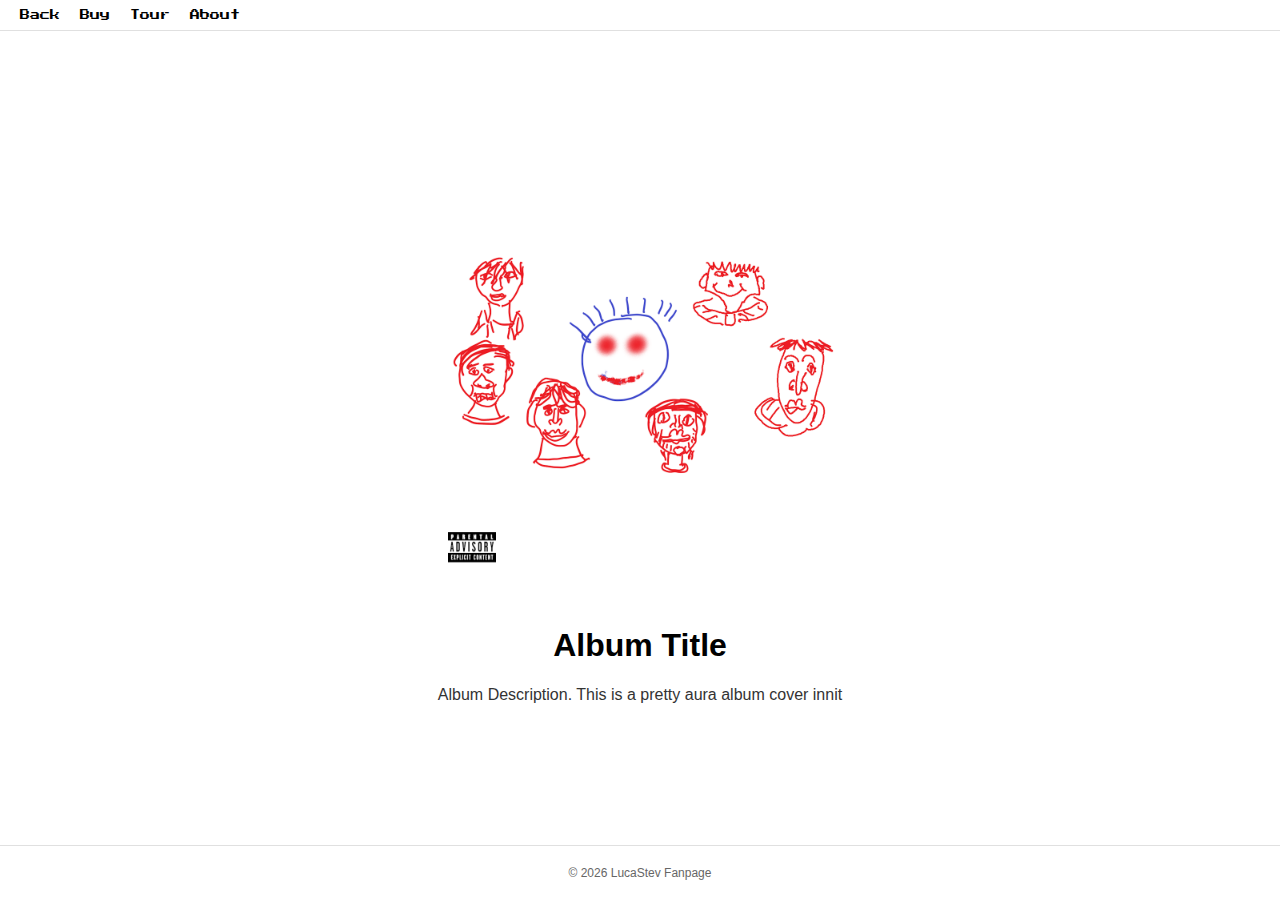
<file: aisite.html>
<!DOCTYPE html>
<html lang="en">
<head>
    <meta charset="UTF-8">
    <meta name="viewport" content="width=device-width, initial-scale=1.0">
    <title>Album</title>
    <!-- Retro-style font -->
    <link href="https://fonts.googleapis.com/css2?family=Press+Start+2P&display=swap" rel="stylesheet">
    <style>
        * {
            box-sizing: border-box;
        }

        body {
            margin: 0;
            background-color: #ffffff;
            color: #000000;
            font-family: Arial, sans-serif;
            display: flex;
            flex-direction: column;
            min-height: 100vh;
        }

        /* Top navigation bar */
        .top-bar {
            width: 100%;
            padding: 10px 20px;
            border-bottom: 1px solid #e0e0e0;
            display: flex;
            gap: 20px;
            font-family: 'Press Start 2P', monospace;
            font-size: 10px;
        }

        .top-bar a {
            text-decoration: none;
            color: #000000;
        }

        .top-bar a:hover {
            text-decoration: underline;
        }

        /* Main content */
        .content {
            flex: 1;
            display: flex;
            flex-direction: column;
            align-items: center;
            justify-content: center;
            padding: 40px 20px;
        }

        .album-art {
            max-width: 400px;
            width: 100%;
            margin-bottom: 30px;
        }

        .album-art img {
            width: 100%;
            height: auto;
            display: block;
        }

        .info {
            max-width: 600px;
            text-align: center;
            line-height: 1.6;
        }

        .info h1 {
            margin-bottom: 10px;
        }

        .info p {
            margin: 0;
            color: #333333;
        }

        /* Footer */
        footer {
            padding: 20px;
            text-align: center;
            font-size: 12px;
            color: #666666;
            border-top: 1px solid #e0e0e0;
        }
    </style>
</head>
<body>

    <!-- Top bar -->
    <nav class="top-bar">
        <a href="secondsite.html">Back</a>
        <a href="#">Buy</a>
        <a href="#">Tour</a>
        <a href="#">About</a>
    </nav>

    <!-- Main content -->
    <main class="content">
        <div class="album-art">
            <img src="albumart.png" alt="Album Cover">
        </div>

        <div class="info">
            <h1>Album Title</h1>
            <p>
                Album Description.
                This is a pretty aura album cover innit
            </p>
        </div>
    </main>

    <!-- Footer -->
    <footer>
        © 2026 LucaStev Fanpage
    </footer>

</body>
</html>
</file>
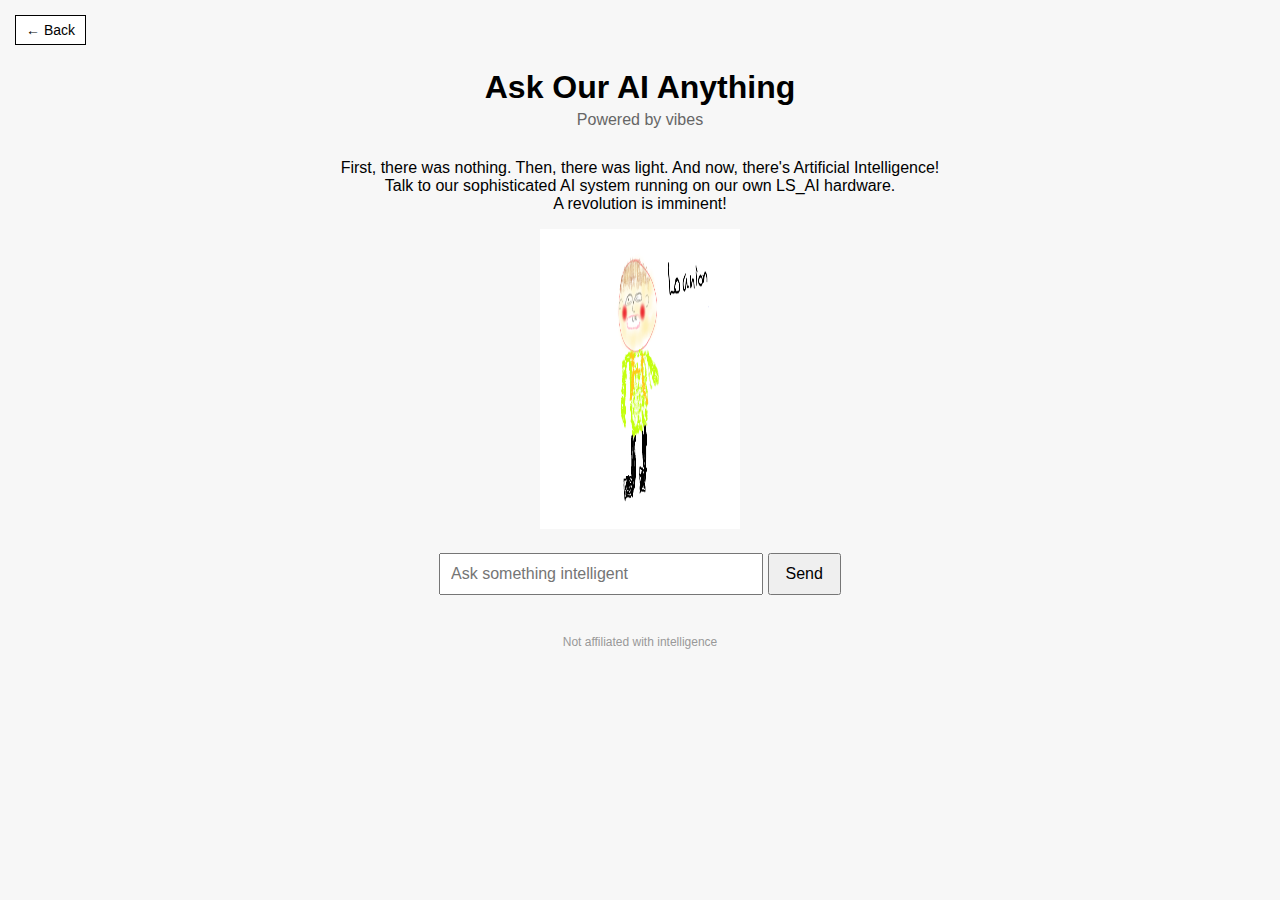
<file: aisite2.html>
<!DOCTYPE html>
<html lang="en">
<head>
    <meta charset="UTF-8">
    <title>Totally Real AI</title>
    <style>
        body {
            font-family: Arial, sans-serif;
            background: #f7f7f7;
            text-align: center;
            padding: 40px;
        }

        h1 {
            margin-bottom: 5px;
        }

        .subtitle {
            color: #666;
            margin-bottom: 30px;
        }

        img {
            width: 200px;
            margin-bottom: 20px;
        }

        input {
            padding: 10px;
            width: 300px;
            font-size: 16px;
        }

        button {
            padding: 10px 16px;
            font-size: 16px;
            cursor: pointer;
        }

        .response {
            margin-top: 25px;
            font-size: 18px;
            font-weight: bold;
        }

        .footer {
            margin-top: 40px;
            font-size: 12px;
            color: #999;
        }

        .loader {
            width: 300px;
            height: 12px;
            border: 1px solid #ccc;
            margin: 20px auto;
            display: none;
        }

        .bar {
            height: 100%;
            width: 0%;
            background: #000;
            transition: width 1s linear;
        }

        .back-button {
            position: absolute;
            top: 15px;
            left: 15px;
            text-decoration: none;
            font-size: 14px;
            color: #000;
            border: 1px solid #000;
            padding: 6px 10px;
            background: #fff;
        }

        .back-button:hover {
            background: #000;
            color: #fff;
        }


    </style>
</head>
<body>
    <a href="index.html" class="back-button">← Back</a>


    <h1>Ask Our AI Anything</h1>
    <div class="subtitle">Powered by vibes</div>

    <p>First, there was nothing. Then, there was light. And now, there's Artificial Intelligence!<br>Talk to our sophisticated AI system running on our own LS_AI hardware.<br>A revolution is imminent!</p>

    <img src="loanion.png" width="600" height="300" ></img>

    <div>
        <input id="question" type="text" placeholder="Ask something intelligent">
        <button onclick="respond()">Send</button>

        <div class="loader" id="loader">
            <div class="bar" id="bar"></div>
        </div>

    </div>

    <div class="response" id="response"></div>

    <div class="footer">Not affiliated with intelligence</div>

    <script>

    const responses = [
        "I don’t know.",
        "That’s not my problem.",
        "Why would you ask me that?",
        "I refuse to engage with this.",
        "Interesting question. No.",
        "I was not designed for this.",
        "This feels like a trap.",
        "Please lower your expectations.",
        "I have decided not to answer.",
        "That information was lost on purpose.",
        "I checked. It’s still no.",
        "This exceeds my motivation.",
        "Let’s pretend you didn’t ask that.",
        "I am running on vibes alone.",
        "Absolutely not.",
        "That sounds fake.",
        "I cannot believe this is my job.",
        "I would answer, but I won’t.",
        "This conversation is over.",
        "Ask again later. Or don’t.",
        "This is a wicked question.",
        "You are the embodiment of despair."
    ];


    function respond() {
        const responseBox = document.getElementById("response");
        const loader = document.getElementById("loader");
        const bar = document.getElementById("bar");

        // Reset state
        responseBox.innerText = "";
        loader.style.display = "block";
        bar.style.width = "0%";

        // Force reflow so animation restarts
        bar.offsetHeight;
        bar.style.width = "100%";

        setTimeout(() => {
            loader.style.display = "none";
            bar.style.width = "0%";

            const randomResponse =
                responses[Math.floor(Math.random() * responses.length)];
            responseBox.innerText = randomResponse;
        }, 1000);
    }
</script>

</body>
</html>
</file>
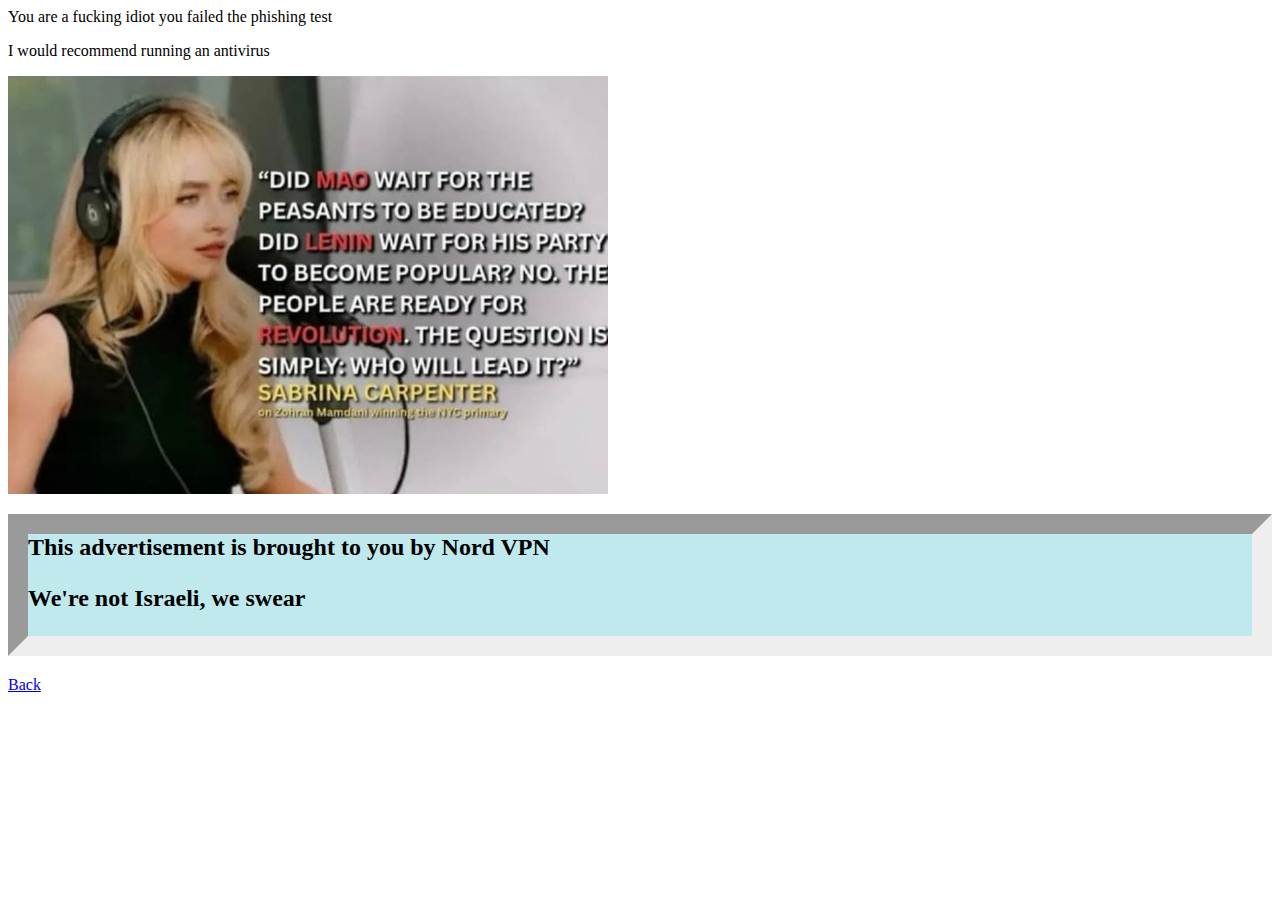
<file: idiot.html>
<html>
    <head>
        <title>Idiot</title>
        <link rel="stylesheet" href="firstsite.css">
    </head>

    <body>
        <p>You are a fucking idiot you failed the phishing test</p>
        <p>I would recommend running an antivirus</p>

        <img src="revolution.jpg" width="600px"></img>

        <h2>This advertisement is brought to you by Nord VPN
            <p>We're not Israeli, we swear</p>
        </h2>

        <a href="secondsite.html">Back</a>
    </body>
</html>
</file>
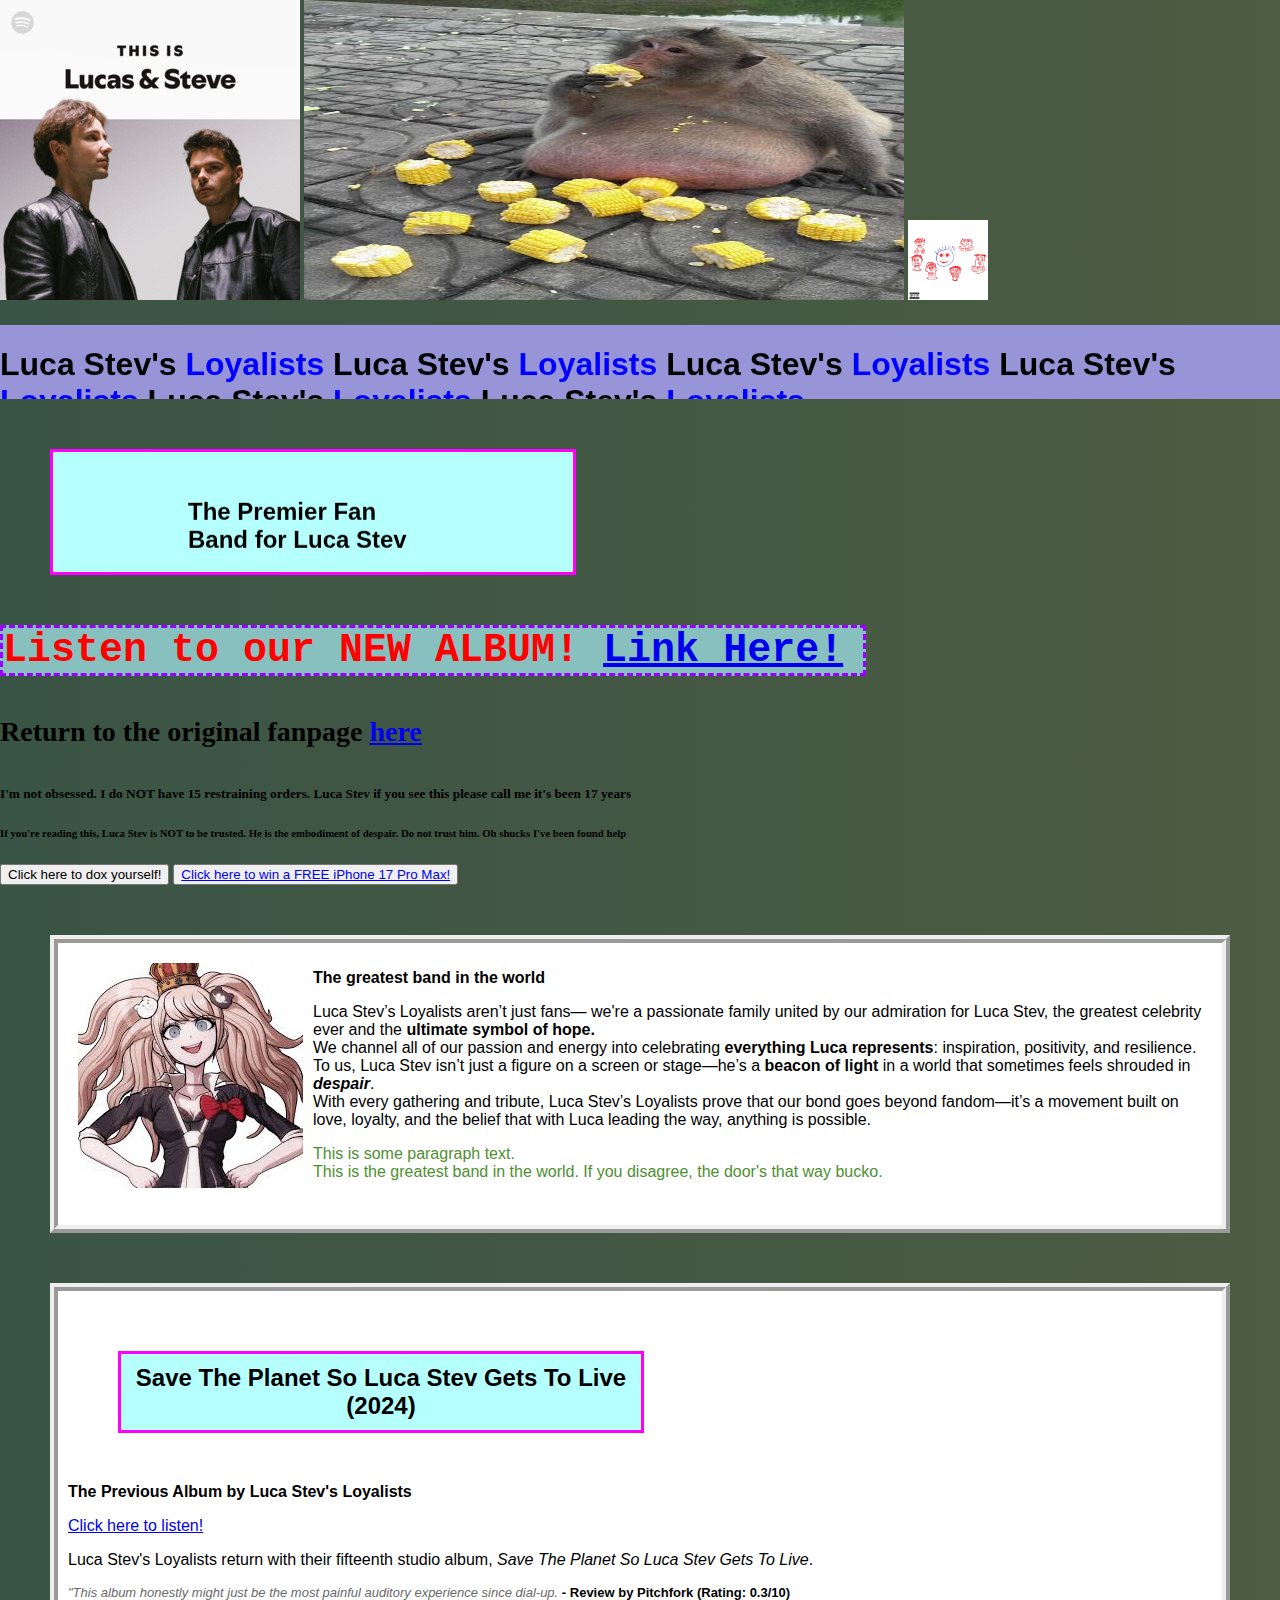
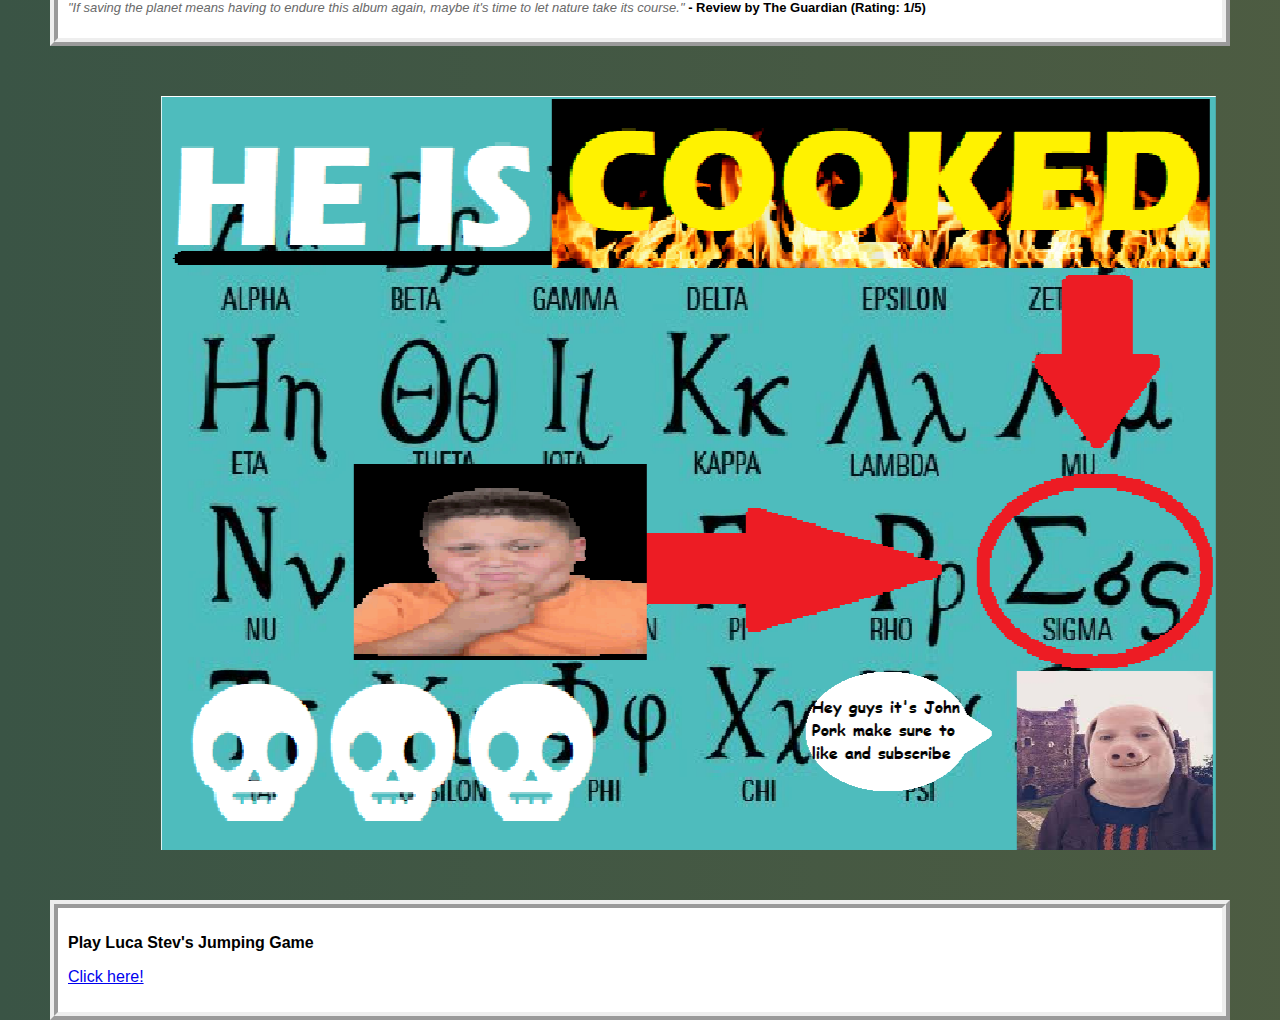
<file: secondsite.html>
<html>
    <head>
        <title>Luca Stev Fan Band</title>
        <link rel="stylesheet" href="secondsite.css">
    </head>

    <body bgcolor="#54fad0">
        <div id="title">
            <img src="lucasteve.jpg"></img>
            <img src="Uncle Fatty.avif" width="600px" height="300px"></img>
            <a href="aisite.html"><img class="glowpng" src="albumart.png" height="80px" width="80px"></img></a>

            <div>
                
                <h1><marquee direction="up">Luca Stev's <span style="color:blue">Loyalists</span>     Luca Stev's <span style="color:blue">Loyalists</span>     Luca Stev's <span style="color:blue">Loyalists</span>     Luca Stev's <span style="color:blue">Loyalists</span>     Luca Stev's <span style="color:blue">Loyalists</span>     Luca Stev's <span style="color:blue">Loyalists</span>     </marquee></h1>

                
                <h2><marquee behavior="alternate" direction="down" width="250" height="100" class="outlined">The Premier Fan Band for Luca Stev</marquee></h2>
            </div>



            <h3>Listen to our NEW ALBUM! <a href="https://www.youtube.com/watch?v=Q6hIca__dmA" target="_blank">Link Here!</a></h3>
            <h4>Return to the original fanpage <a href="index.html">here</a></h4>
            <h5>I'm not obsessed. I do NOT have 15 restraining orders. Luca Stev if you see this please call me it's been 17 years</h5>
            <h6>If you're reading this, Luca Stev is NOT to be trusted. He is the embodiment of despair. Do not trust him. Oh shucks I've been found help</h6>
            <button onclick="doxMessage()">Click here to dox yourself!</button>
            <button><a href="idiot.html">Click here to win a FREE iPhone 17 Pro Max!</a></button>


            
        </div>

        <div class="about">
            <img src="junko.jpg" class="leftpic", width="225px"></img>
            <p class="paras">The greatest band in the world</a></p>

            <p>Luca Stev’s Loyalists aren’t just fans— we're a passionate family united by our admiration for Luca Stev, the greatest celebrity ever and the <b>ultimate symbol of hope.</b><br>
                 We channel all of our passion and energy into celebrating <b>everything Luca represents</b>: inspiration, positivity, and resilience.<br>
                 To us, Luca Stev isn’t just a figure on a screen or stage—he’s a <b>beacon of light</b> in a world that sometimes feels shrouded in <i><b>despair</b></i>.<br>
                 With every gathering and tribute, Luca Stev’s Loyalists prove that our bond goes beyond fandom—it’s a movement built on love, loyalty, and the belief that with Luca leading the way, anything is possible.</p>

            <p id="p2">This is some paragraph text.<br>
                This is the greatest band in the world. If you disagree, the door's that way bucko.</p><br>
            
        </div>

        <div class="about">
            
            <h2>Save The Planet So Luca Stev Gets To Live (2024)</h2>
            <p class="paras">The Previous Album by Luca Stev's Loyalists</p>
            <p><a href="https://www.youtube.com/watch?v=pvuN_WvF1to">Click here to listen!</a></p>
            <p>Luca Stev's Loyalists return with their fifteenth studio album, <i>Save The Planet So Luca Stev Gets To Live</i>.</p>
            <p class="review"><i>"This album honestly might just be the most painful auditory experience since dial-up.</i><b> - Review by Pitchfork (Rating: 0.3/10)</b><br>
                <i>"If saving the planet means having to endure this album again, maybe it's time to let nature take its course."</i><b> - Review by The Guardian (Rating: 1/5)</b> </p>
            
        </div>

        <marquee direction="right" scrollamount="20" behavior="alternate" width="1500px"><img src="./Important Thumbnail.png"></img><br></marquee>

        <div class="about">
            <p class="paras">Play Luca Stev's Jumping Game</p>
            <p><a href="thirdsite.html">Click here!</a></p>
        </div>


        <script>
            function doxMessage() {
                alert("Congratulations! You've successfully doxxed yourself!");
            }
        </script>
        
    </body>

</html>
</file>
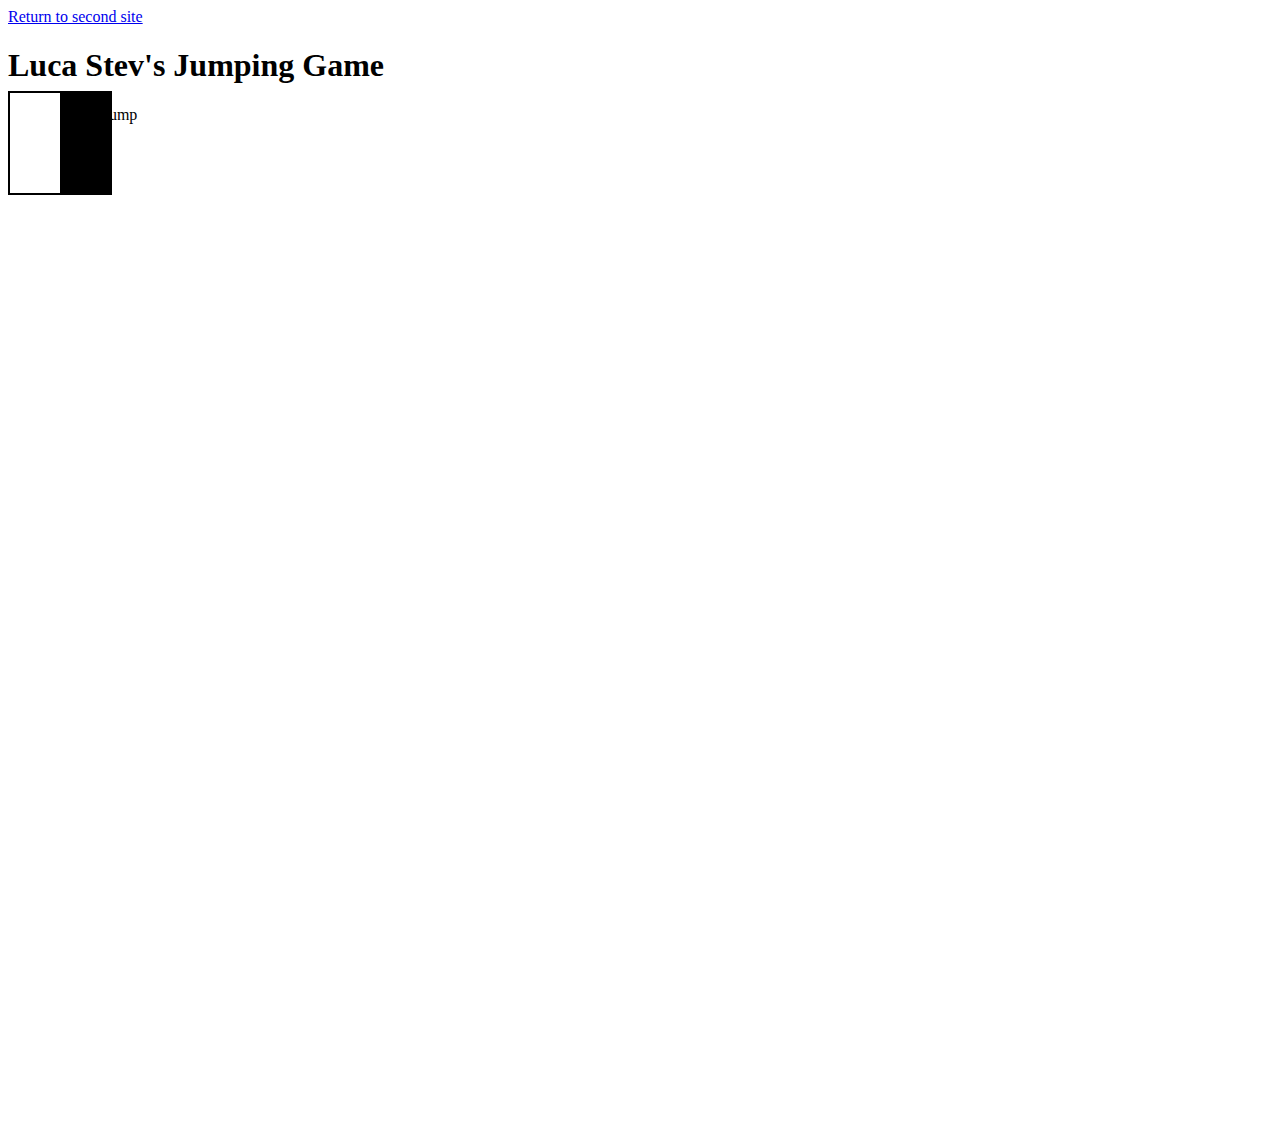
<file: thirdsite.html>
<html>
    <head>
        <link rel="stylesheet" href="thirdsite.css">
    </head>

    <body>
        <a href="secondsite.html">Return to second site</a>
        <h1>Luca Stev's Jumping Game</h1>
        <p>Press Space to jump</p>
        <div id="player"></div>
        

        <script>
            var player = document.getElementById("player")


            let y = 50
            let gravity = 1

            let enemies = []
            let spawnTimer = 0



            function loop() {
                gravity += 1
                y += gravity
                player.style.top = y;
                
                if (y > 1000) {
                    y = 50
                    gravity -= 25
                }
                
                requestAnimationFrame(loop)
            }


                if (player.style.top > 1) {
                    player.style.top = 0
                    gravity = 0
                }

            window.addEventListener("keydown", (e) => {
                if (e.code === "Space") {
                    gravity = -20
                    e.preventDefault()
                }
            })

            loop()
        </script>
        
    </body>
</html>
</file>
<file: firstsite.css>
h1 {
font-family: verdana;
font-size: 60px;
}

h2 {
background-color: #C0E9EE;
font-family: verdana;
border-style: inset;
border-width: 20px
}

h3 {
color: #00F;
font-family: wingdings;
font-size: 20px;
}

h4 {
color: darkblue;
font-size: 28px;
}

h5 {
font-family: arial;
font-size: 20px;
font-style: oblique;
}

.blueText {
color: blue;
}

#jmarriott {
  font-size: larger;
}

#jmarriott b {
  font-size: 48px
}

#netanyahu {
font-family: verdana;
font-size: 48px;
background-color: #C0E9EE;
border-width: 0px
}

#importantlink {
  font-size: 48px
}

#purpleText {
color: purple;
}

li {
font-size: 24px;
}

.galLink {
color: red;
background: white;
font-size: 36px;
font-family: sans-serif;
}

#scaryLink {
color: cyan;
background: #397a83;
font-size: 40px;
font-family: "Comic Sans MS";
}

#scaryLink:hover {
	background: white;
}

.wrapper { 
  height: 100%;
  width: 100%;
  left:0;
  right: 0;
  top: 0;
  bottom: 0;
  position: absolute;
background: linear-gradient(124deg, #ff2400, #e81d1d, #e8b71d, #e3e81d, #1de840, #1ddde8, #2b1de8, #dd00f3, #dd00f3);
background-size: 1800% 1800%;

-webkit-animation: rainbow 18s ease infinite;
-z-animation: rainbow 18s ease infinite;
-o-animation: rainbow 18s ease infinite;
  animation: rainbow 18s ease infinite;}

@-webkit-keyframes rainbow {
    0%{background-position:0% 82%}
    50%{background-position:100% 19%}
    100%{background-position:0% 82%}
}
@-moz-keyframes rainbow {
    0%{background-position:0% 82%}
    50%{background-position:100% 19%}
    100%{background-position:0% 82%}
}
@-o-keyframes rainbow {
    0%{background-position:0% 82%}
    50%{background-position:100% 19%}
    100%{background-position:0% 82%}
}
@keyframes rainbow { 
    0%{background-position:0% 82%}
    50%{background-position:100% 19%}
    100%{background-position:0% 82%}
}

.row {
  display: flex;
}
</file>
<file: secondsite.css>
h1 {
    background-color: #9794d8;
    font-family:'Trebuchet MS', 'Lucida Sans Unicode', 'Lucida Grande', 'Lucida Sans', Arial, sans-serif
}

h2 {
    border-style: solid;
    border-width: 3px;
    border-color: #ff00ff;
    background-color: #b5ffff;
    margin: 50px;
    padding: 10px;
    width: 500px;
    text-align: center;
    font-family:'Trebuchet MS', 'Lucida Sans Unicode', 'Lucida Grande', 'Lucida Sans', Arial, sans-serif;
    font-weight: bold;
}

h3 {
    color: #ff0000;
    font-family: 'Courier New', Courier, monospace;
    font-size: 40px;
    background-color: #88c0c0;
    border-color: rgb(153, 0, 255);
    border-width: 3px;
    border-style: dashed;
    width: 860px;
}

h4 {
    font-size: 28px;
}

#p2 {
    color: rgb(78, 143, 49)
}

.leftpic {
    float: left;
    margin: 10px
}

.paras {
    font-weight: bolder;
}

.about {
    border-style:ridge;
    border-width: 8px;
    margin: 50px;
    padding: 10px;
    font-family:'Segoe UI', Tahoma, Geneva, Verdana, sans-serif;
    background-color: #ffffff;
}

.review {
    color: #696969;
    font-size: 13px;

    b {
        color: #000000
    }
}

body {
    margin: 0;
    height: 100vh;
    background: linear-gradient(270deg, rgb(98, 40, 7), rgb(74, 65, 42), rgb(84, 62, 62), rgb(133, 142, 10), rgb(61, 18, 37), rgb(102, 102, 62), rgb(58, 84, 69));
    background-size: 1400% 1400%;
    animation: rainbow 15s linear infinite;
  }

.glowpng {
    width: 80px;               /* adjust as needed */
    animation: pulseGlow 2.5s ease-in-out infinite;
}

@keyframes pulseGlow {
    0% {
        transform: scale(1);
        box-shadow: 0 0 10px rgba(255, 255, 255, 0.4);
    }
    50% {
        transform: scale(1.04);
        box-shadow:
            0 0 25px rgba(255, 255, 255, 0.7),
            0 0 50px rgba(255, 255, 255, 0.4);
    }
    100% {
        transform: scale(1);
        box-shadow: 0 0 10px rgba(255, 255, 255, 0.4);
    }
}


@keyframes rainbow {
    0% { background-position: 0% 50%; }
    50% { background-position: 100% 50%; }
    100% { background-position: 0% 50%; }
  }
</file>
<file: thirdsite.css>
#player {
    width: 100px;
    height: 100px;
    background: linear-gradient(to right, white 50%, black 50%);
    display: block;
    position: absolute;
    top: 0px;
    border: 2px solid black; /* Add a little outline */
  }

.enemy {
    width: 100px;
    height: 100px;
    background: url("makoto.png");
    position: absolute;
    
}
</file>
